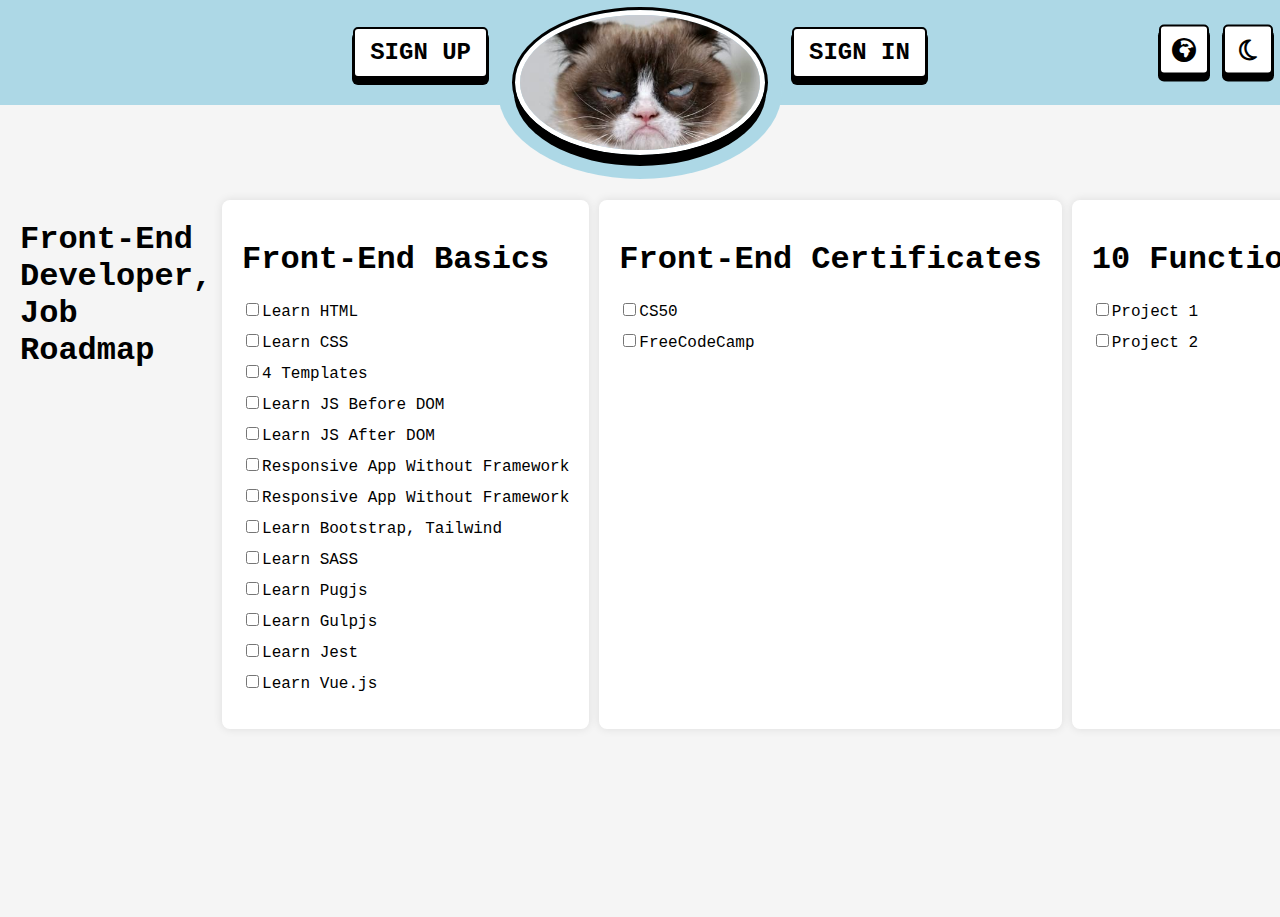
<file: old-version/dashboard.html>
<!DOCTYPE html>
<html lang="en">
<head>

  <link rel="stylesheet" href="css/all.min.css">
  <link rel="stylesheet" href="css/main.css">
  <link rel="stylesheet" href="css/dashboard.css">
  <meta charset="UTF-8">
  <title>too cute list (dashboard)</title>
</head>
<body>
  <header>
    <a class="btn sign-up" href="#">sign up</a>

    <div class="img-container">
      <img src='imgs/funnyCat.jpg' alt='angry cat'>
      <div class="img-background"></div>
    </div>

    <a class="btn sign-in" href="#">sign in</a>

    <div class="btn ctrl-btn controls-min">
      <i class="fa-solid fa-bars"></i> 
    </div>

    <div class="controls-max">
      <span class="btn ctrl-btn switch-lang-btn">
        <i class="fa-solid fa-earth-africa"></i>
      </span><span class="btn ctrl-btn switch-theme-btn">
        <i class="fa-regular fa-moon"></i>
      </span>
    </div>
  </header>
  <main>

    <h1>Front-End Developer,<br> Job Roadmap</h1>
    <div class="basics check-list-container">
      <h1>Front-End Basics</h1>
      <ul id="learning-list">
          <li><input type="checkbox" id="html"><label for="html">Learn HTML</label></li>
          <li><input type="checkbox" id="css"><label for="css">Learn CSS</label></li>
          <li><input type="checkbox" id="4-templates"><label for="4-templates">4 Templates</label></li>
          <li><input type="checkbox" id="js-before-dom"><label for="js-before-dom">Learn JS Before DOM</label></li>
          <li><input type="checkbox" id="js-after-dom"><label for="js-after-dom">Learn JS After DOM</label></li>
          <li><input type="checkbox" id="responsive-app-no-framework"><label for="responsive-app-no-framework">Responsive App Without Framework</label></li>
          <li><input type="checkbox" id="responsive-app-without-framework"><label for="responsive-app-without-framework">Responsive App Without Framework</label></li>
          <li><input type="checkbox" id="bootstrap-tailwind"><label for="bootstrap-tailwind">Learn Bootstrap, Tailwind</label></li>
          <li><input type="checkbox" id="sass"><label for="sass">Learn SASS</label></li>
          <li><input type="checkbox" id="pugjs"><label for="pugjs">Learn Pugjs</label></li>
          <li><input type="checkbox" id="gulpjs"><label for="gulpjs">Learn Gulpjs</label></li>
          <li><input type="checkbox" id="jest"><label for="jest">Learn Jest</label></li>
          <li><input type="checkbox" id="vuejs"><label for="vuejs">Learn Vue.js</label></li>
      </ul>  
    </div>
    <div class="certificates check-list-container">
        <h1>Front-End Certificates</h1>
        <ul id="certificates-list">
            <li><input type="checkbox" id="cs50"><label for="cs50">CS50</label></li>
            <li><input type="checkbox" id="free-code-camp"><label for="free-code-camp">FreeCodeCamp</label></li>
        </ul>
    </div>

    <div class="projects check-list-container">
        <h1>10 Functional Projects</h1>
        <ul id="projects-list">
            <li><input type="checkbox" id="project1"><label for="project1">Project 1</label></li>
            <li><input type="checkbox" id="project2"><label for="project2">Project 2</label></li>
            <!-- Add more projects with appropriate IDs -->
        </ul>
    </div>

    <div class="tools check-list-container">
        <h1>Cool Tools</h1>
        <ul id="tools-list">
            <li><input type="checkbox" id="git-github"><label for="git-github">Git & Github</label></li>
            <li><input type="checkbox" id="powershell"><label for="powershell">Powershell</label></li>
            <li><input type="checkbox" id="vim"><label for="vim">VIM</label></li>
            <li><input type="checkbox" id="i3wm"><label for="i3wm">i3wm</label></li>
        </ul>
    </div>

  </main>

  <script src=dashboard.js></script>
</body>
</html>
</file>
<file: old-version/css/main.css>
* {
  box-sizing: border-box;
}

html {
  font-size: 16px;
}

@media (max-width: 500px) {
  font-size: 12px;
}

body {
  font-family: monospace;
  margin: 0;
}

img {
  display: block;
  max-width: 100%;
}

a {
  text-decoration: none;
  display: inline-block;
  color: black;
}

h1 {
  text-align: center;
}

/* components */

.btn {
  pointer-events: all;
  margin: 7px;
  background: white;
  cursor: pointer;
  font-weight: bold;
  font-size: 1.5rem;
  border: 2px solid black;
  padding: 10px 15px;
  text-transform: uppercase;
  border-radius: 5px;
  box-shadow: 0 6px 0px 1px black;
  display: inline-flex;
  justify-content: center;
  align-items: center;
}

.ctrl-btn {
  width: 50px;
  height: 50px;
}

.img-container {
  width: 250px;
}

.img-background {
  position: absolute;
  width: 284px;
  height: 176px;
  border-radius: 50%;
  left: 50%;
  z-index: 1;
  transform: translate(-50%, -50%);
}
</file>
<file: old-version/css/dashboard.css>
header {
  position: fixed;
  left: 0;
  right: 0;
  min-height: 100px;
  display: flex;
  justify-content: center;
  gap: 20px;
  background: lightblue;
  padding: 20px;
}


.img-container {
  position: relative;
  display: inline-block;
}

.img-container > img {
  z-index: 2;
  position: absolute;
  top: -10px;
  border-radius: 50%;
  overflow: hidden;
  border: 5px solid white;
  outline: 3px solid black;
  box-shadow: 0 10px 0px 1px black; 
}

.img-background {
  z-index: 1;
  background :linear-gradient(to bottom, transparent 41%, lightblue 41%); 
  top: 71px;
}

.controls-min {
  position: absolute;
  top: 10px;
  right: 10px;
}

@media (min-width: 850px) {
  .controls-min {
    display: none !important;
  }
}

.controls-max {
  display: none;
  position: absolute;
  right: 0;
  top: 50%;
  transform: translateY(-50%);
}

.controls-max > * {
  margin-top: 0;
}

@media (min-width: 850px) {
  .controls-max {
    display: block;
  }
}


@media(max-width:850px) {

  .sign-up,
  .sign-in {
    display: none;
  }
}

/* main */

main {
  width: fit-content;
  background-color: #f5f5f5;
  display: flex;
  gap: 10px;
  padding: 200px 20px;

}

main h1 {
  text-align: left;
}

.check-list-container {
  display: inline-block;
  background-color: #fff;
  border-radius: 8px;
  box-shadow: 0 0 10px rgba(0, 0, 0, 0.1);
  padding: 20px;
}

.check-list-container h1 {
  width: max-content;
}

.check-list-container ul {
  width: max-content;
  list-style-type: none;
  padding: 0;
}

.check-list-container ul li {
  margin-bottom: 10px;
}
</file>
